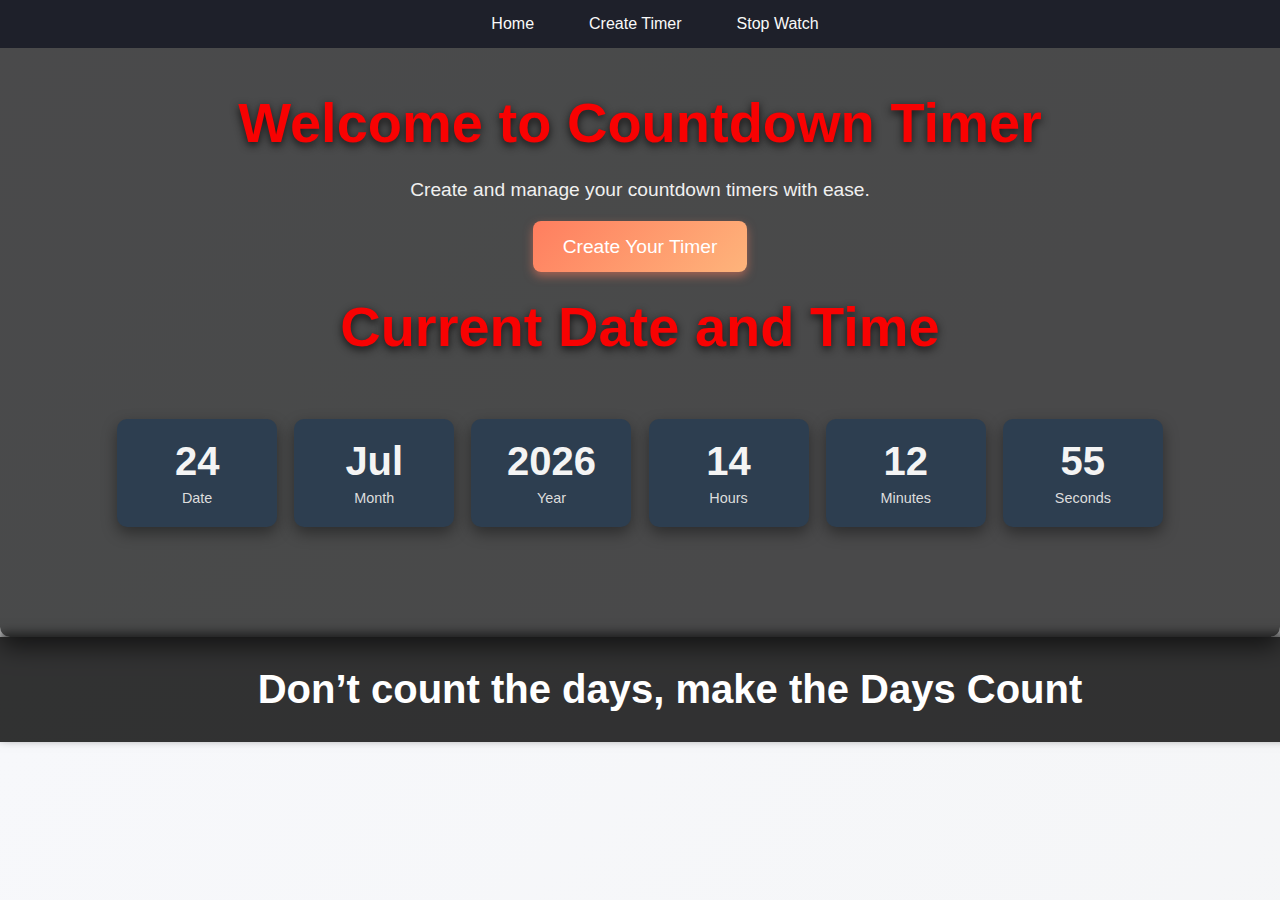
<file: index.html>
<!DOCTYPE html>
<html lang="en">
<head>
    <meta charset="UTF-8">
    <meta name="viewport" content="width=device-width, initial-scale=1.0">
    <title>Countdown Timer and Current Date/Time</title>
    <link rel="stylesheet" href="index.css">
</head>
<body>

    <header>   
        <nav>
            <ul>
                <li><a href="index.html" class="hov">Home</a></li>
                <li><a href="SetTimer.html"  class="hov">Create Timer</a></li>
                <li><a href="Time.html" class="hov">Stop Watch</a></li>
            </ul>
        </nav>
    </header>

    <main>
        <section class="intro">
            <h1>Welcome to Countdown Timer</h1>
            <p>Create and manage your countdown timers with ease.</p>
            <a class="cta-btn" href="SetTimer.html">Create Your Timer</a>
        </section><br><br>

        <section class="datetime">
            <h1>Current Date and Time</h1>
            <div class="datetime-box">
                <div class="time-box">
                    <span id="date" class="time-value">Loading...</span>
                    <span class="time-label">Date</span>
                </div>
                <div class="time-box">
                    <span id="month" class="time-value">Loading...</span>
                    <span class="time-label">Month</span>
                </div>
                <div class="time-box">
                    <span id="year" class="time-value">0000</span>
                    <span class="time-label">Year</span>
                </div>
                <div class="time-box">
                    <span id="hours" class="time-value">00</span>
                    <span class="time-label">Hours</span>
                </div>
                <div class="time-box">
                    <span id="minutes" class="time-value">00</span>
                    <span class="time-label">Minutes</span>
                </div>
                <div class="time-box">
                    <span id="seconds" class="time-value">00</span>
                    <span class="time-label">Seconds</span>
                </div>
            </div>
        </section>
    </main>

    <footer>
       <b class="foot">Don’t count the days, make the Days Count</b>
    </footer>

    <script src="index.js"></script>
</body>
</html>
</file>
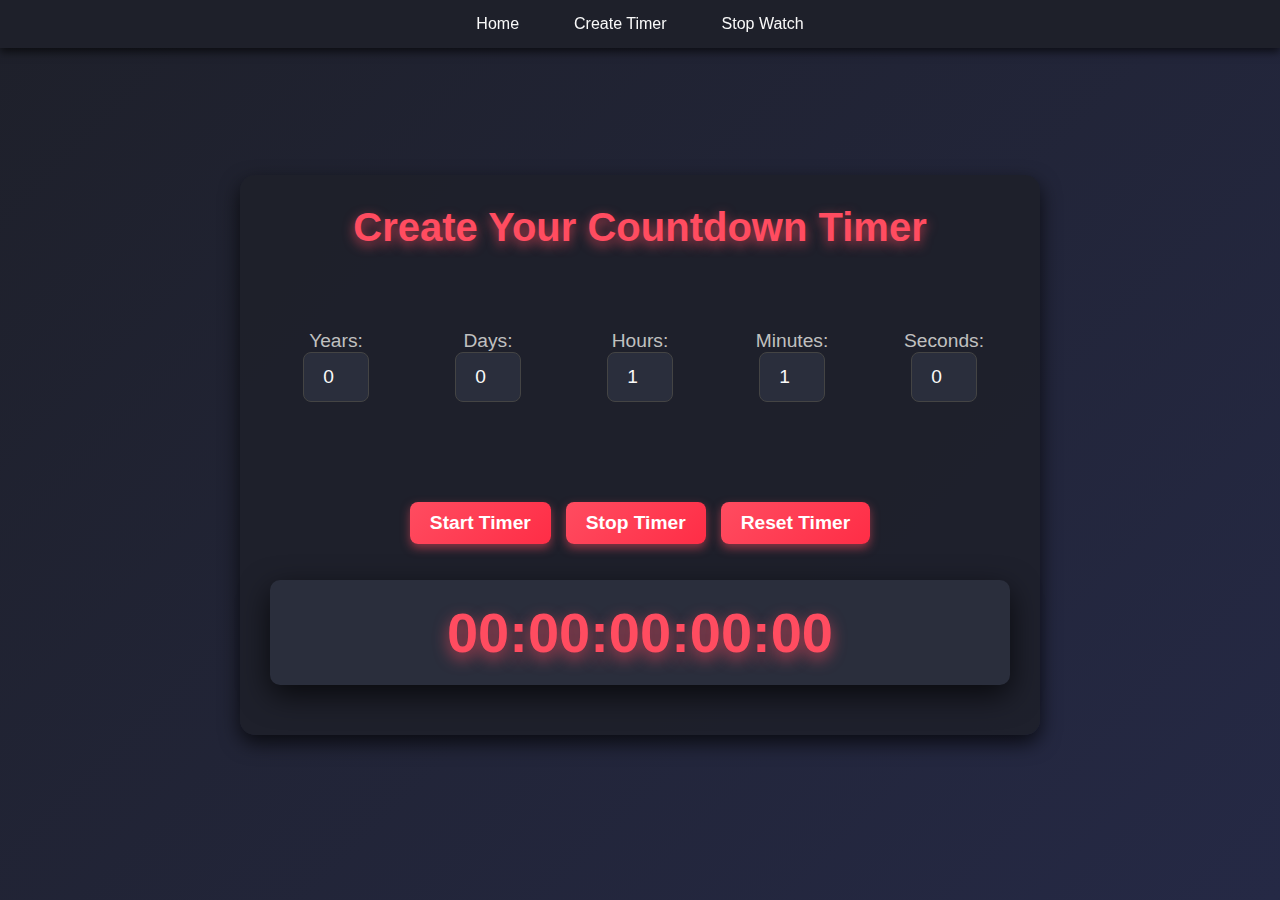
<file: SetTimer.html>
<!DOCTYPE html>
<html lang="en">
<head>
    <meta charset="UTF-8">
    <meta name="viewport" content="width=device-width, initial-scale=1.0">
    <title>Create Countdown Timer</title>
    <link rel="stylesheet" href="SetTimer.css">
</head>
<body>
    <header>
        <nav>
            <ul>
                <li><a href="index.html">Home</a></li>
                <li><a href="">Create Timer</a></li>
                <li><a href="Time.html" class="hov">Stop Watch</a></li>
            </ul>
        </nav>
    </header>
    <main>
        <section class="timer-config">
            <h1>Create Your Countdown Timer</h1>
            <form id="timer-form" class="form-layout">
                <div class="form-group">
                    <label for="years">Years:</label>
                    <input type="number" id="years" min="0" value="0">
                </div>
                <div class="form-group">
                    <label for="days">Days:</label>
                    <input type="number" id="days" min="0" value="0">
                </div>
                <div class="form-group">
                    <label for="hours">Hours:</label>
                    <input type="number" id="hours" min="0" max="23" value="1">
                </div>
                <div class="form-group">
                    <label for="minutes">Minutes:</label>
                    <input type="number" id="minutes" min="0" max="59" value="1">
                </div>
                <div class="form-group">
                    <label for="seconds">Seconds:</label>
                    <input type="number" id="seconds" min="0" max="59" value="0">
                </div>
            </form>
            <div class="buttons">
                <button type="button" id="startBtn" onclick="startCountdown()">Start Timer</button>
                <button type="button" id="stopBtn" onclick="stopCountdown()">Stop Timer</button>
                <button type="button" id="resetBtn" onclick="resetCountdown()">Reset Timer</button>
            </div><br><br>
            <div id="timer-display" class="timer-display">
                <p id="countdown">00:00:00:00:00</p>
            </div>
        </section>
    </main>
    <script src="SetTimer.js"></script>
</body>
</html>
</file>
<file: index.css>
* {
    margin: 0;
    padding: 0;
}

body {
    font-family: 'Poppins', sans-serif;
    background: linear-gradient(135deg, #f7f8fb, #f4f5f6);
    color: #ffffff;
    text-align: center;
    padding: 0px;
    margin: 0;
}

header {
    width: 100%;
    background: #1e202a;
    padding: 15px 15px;
    position: fixed;
    top: 0;
    z-index: 1000;
}

header nav ul {
    list-style: none;
    display: flex;
    justify-content: center;
    gap: 25px;
}

header nav ul li a {
    text-decoration: none;
    color: #f9f9f9;
    font-size: 16px;
    padding: 8px 15px;
    border-radius: 5px;
    transition: background 0.3s ease, transform 0.2s ease;
}
header nav ul li a:hover {
    background: #ff4c60;
    transform: translateY(-3px);
}
main {
    text-align: center;
    padding: 70px;
    background: rgba(0, 0, 0, 0.7);
    border-radius: 10px;
    box-shadow: 0 10px 25px rgba(0, 0, 0, 0.6);
    margin-top: 20px;
    color: #f0f0f0;
}
h1 {
    font-size: 3.5rem;
    margin-bottom: 20px;
    color: #f80202;
    text-shadow: 0 3px 8px rgb(20, 19, 19);
}
p {
    font-size: 1.2rem;
    margin-bottom: 30px;
    line-height: 1.6;
}
.cta-btn {
    padding: 15px 30px;
    background: linear-gradient(135deg, #ff7e5f, #feb47b);
    color: white;
    font-size: 1.2rem;
    border: none;
    border-radius: 8px;
    text-decoration: none;
    transition: transform 0.3s ease, box-shadow 0.3s ease;
    box-shadow: 0 4px 10px rgba(255, 126, 95, 0.5);
}
.cta-btn:hover {
    transform: translateY(-5px);
    box-shadow: 0 8px 15px rgba(255, 126, 95, 0.8);
}
footer {
    text-align: center;
    padding: 30px;
    background: rgba(0, 0, 0, 0.8);
    color: white;
    position: relative;
    width: 100%;
    bottom: 0;
    box-shadow: 0 -4px 10px rgba(0, 0, 0, 0.6);
}
.container {
    max-width: 1000px;
    margin: 20px auto;
    background: #1e293b;
    padding: 30px;
    border-radius: 15px;
    box-shadow: 0 10px 30px rgba(0, 0, 0, 0.5);
}
.datetime-box {
    display: flex;
    justify-content:space-evenly;
    flex-wrap: wrap;
    gap: 10px;
    padding: 40px;
}
.time-box {
    background: #2d3e50;
    padding: 20px;
    border-radius: 10px;
    text-align: center;
    width: 120px;
    box-shadow: 0 6px 15px rgba(0, 0, 0, 0.4);
}

.time-value {
    display: block;
    font-size: 2.5rem;
    font-weight: bold;
    margin-bottom: 5px;
    color: #f4f4f4;
}
.time-label {
    font-size: 0.9rem;
    color: #ddd;
}
.foot{
    display: block;
    font-size: 2.5rem;
    font-weight: bold;
}
</file>
<file: SetTimer.css>
* {
    margin: 0;
    padding: 0;
    box-sizing: border-box;
}

body {
    font-family: 'Roboto', sans-serif;
    background: linear-gradient(135deg, #1e202a, #252945);
    color: #f9f9f9;
    min-height: 100vh;
    display: flex;
    justify-content: center;
    align-items: center;
    flex-direction: column;
    text-align: center;
}

header {
    width: 100%;
    background: #1e202a;
    padding: 15px 0;
    position: fixed;
    top: 0;
    z-index: 1000;
    box-shadow: 0 4px 8px rgba(0, 0, 0, 0.6);
}

header nav ul {
    list-style: none;
    display: flex;
    justify-content: center;
    gap: 25px;
}

header nav ul li a {
    text-decoration: none;
    color: #f9f9f9;
    font-size: 16px;
    padding: 8px 15px;
    border-radius: 5px;
    transition: background 0.3s ease, transform 0.2s ease;
}

header nav ul li a:hover {
    background: #ff4c60;
    transform: translateY(-3px);
}

main {
    margin-top: 10px;
    padding: 30px;
    background: rgba(30, 32, 42, 0.9);
    border-radius: 15px;
    box-shadow: 0 8px 20px rgba(0, 0, 0, 0.7);
    max-width: 800px;
    width: 90%;
}

.timer-display {
    text-align: center;
    margin-bottom: 20px;
    padding: 20px;
    background: #2a2e3c;
    border-radius: 10px;
    box-shadow: 0 10px 30px rgba(0, 0, 0, 0.7);
}

#countdown {
    font-size: 3.5rem;
    font-weight: bold;
    color: #ff4c60;
    text-shadow: 0 6px 15px rgba(255, 76, 96, 0.7);
}

h1 {
    font-size: 2.5rem;
    margin-bottom: 80px;
    color: #ff4c60;
    font-weight: bold;
    text-shadow: 0 4px 12px rgba(255, 76, 96, 0.7);
}

form {
    display: grid;
    grid-template-columns: repeat(5, 1fr);
    gap: 100px 20px;
    justify-content: center;
    margin-bottom: 100px;
}
.form-group {
    display: flex;
    flex-direction: column;
    align-items: center;
    gap: 0px;
}

form label {
    font-size: 1.2rem;
    color: #c0c0c0;
}

form input {
    width: 50%;
    height: 50px;
    font-size: 1.2rem;
    padding: 5px 10px;
    border-radius: 8px;
    border: 1px solid #444;
    background: #2a2e3c;
    color: #f9f9f9;
    text-align: center;
    outline: none;
    transition: all 0.3s ease;
}

form input:focus {
    border-color: #ff4c60;
    background: #33374b;
}

.buttons {
    display: flex;
    justify-content: center;
    gap: 15px;
}

button {
    padding: 10px 20px;
    background: linear-gradient(135deg, #ff4c60, #ff2d46);
    color: #fff;
    border: none;
    border-radius: 8px;
    font-size: 1.2rem;
    font-weight: 600;
    cursor: pointer;
    transition: transform 0.3s ease, box-shadow 0.3s ease;
    box-shadow: 0 4px 10px rgba(255, 76, 96, 0.5);
}

button:hover {
    transform: translateY(-5px);
    box-shadow: 0 8px 20px rgba(255, 76, 96, 0.8);
}
</file>
